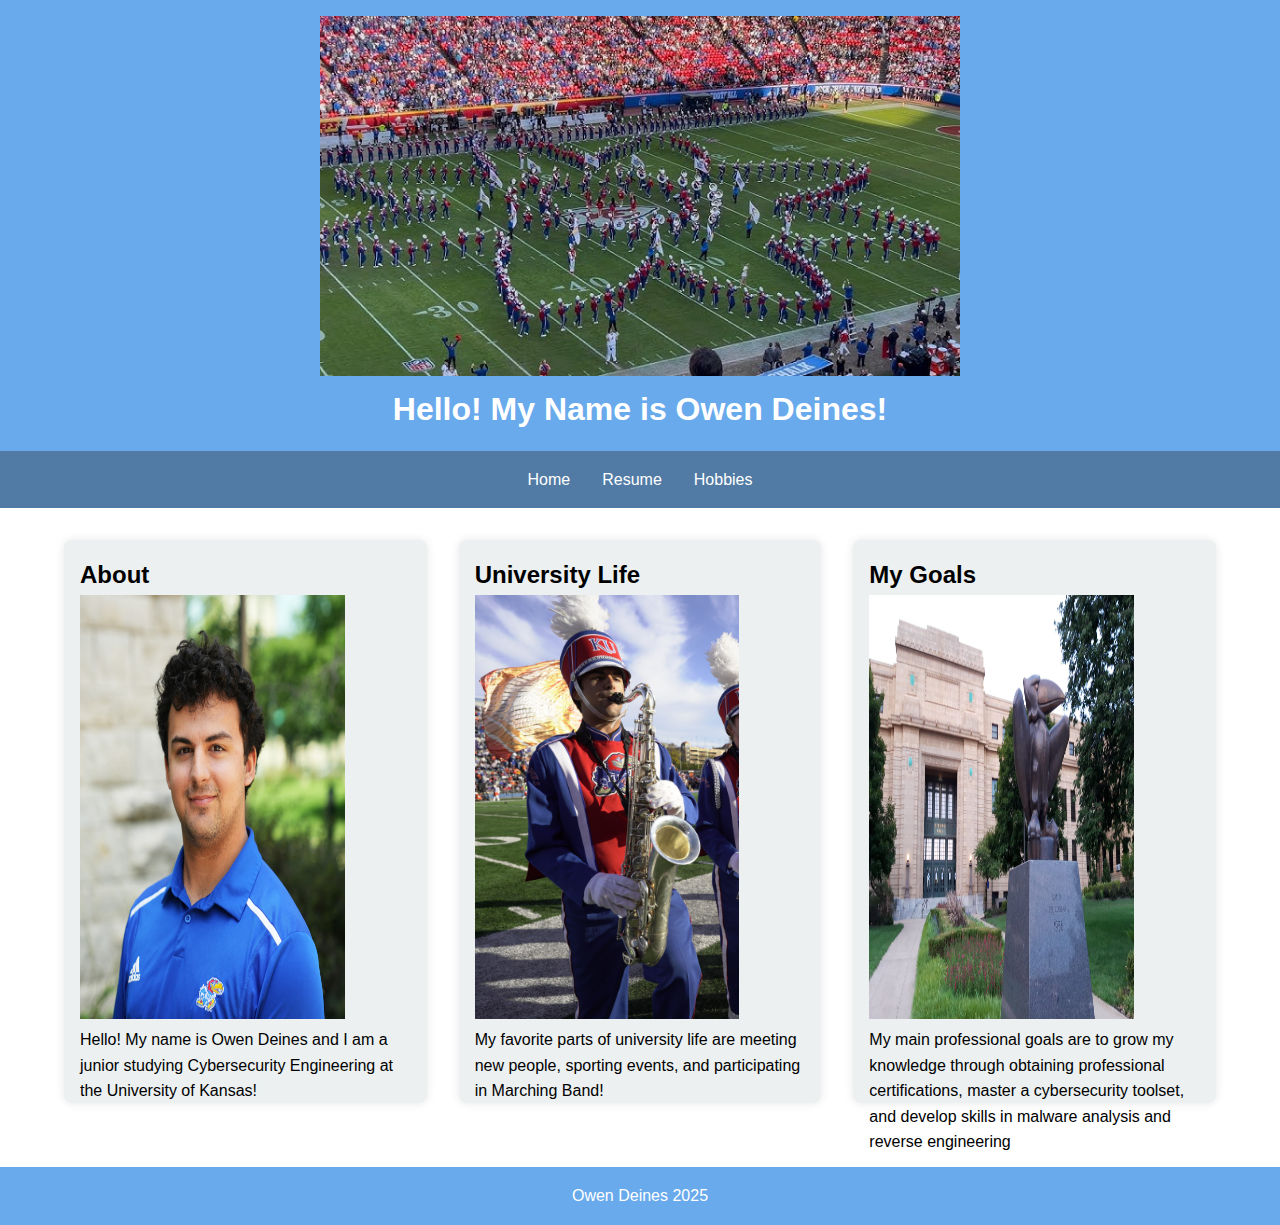
<file: index.html>
<!DOCTYPE html>
<html lang="en">
<head>
  <meta charset="UTF-8" />
  <meta name="viewport" content="width=device-width, initial-scale=1.0" />
  <link rel="icon" type="image/png" href="assets/OwenDeinesLogo.png">
  <link rel="stylesheet" href="css/home.css">
  <title>Home</title>
  
</head>
<body>
  <header>
    <img src="assets/hq720.jpg" width="50%" height="50%">
    <h1>Hello! My Name is Owen Deines!</h1>
    
  </header>

  <nav>
    <a href="index.html">Home</a>
    <a href="resume.html">Resume</a>
    <a href="hobbies.html">Hobbies</a>
  </nav>

  <div class="container">
    <div class="row">
      <div class="col">
        <h2>About</h2>
        <img src="assets/Headshot.jpg" width=80% height=80%>
        <p>Hello! My name is Owen Deines and I am a junior studying Cybersecurity Engineering at the University of Kansas!</p>
      </div>
      <div class="col">
        <h2>University Life</h2>
        <img src="assets/banner.jpg" width=80% height=80%>
        <p>My favorite parts of university life are meeting new people, sporting events, and participating in Marching Band!</p>
      </div>
      <div class="col">
        <h2>My Goals</h2>
        <img src="assets/StrongHall.jpg" width=80% height=80%>
        <p>My main professional goals are to grow my knowledge through obtaining professional certifications, master a cybersecurity toolset, and develop skills in malware analysis and reverse engineering</p>
      </div>
    </div>
  </div>

  <footer>
    <p> Owen Deines 2025</p>
  </footer>
</body>
</html>
</file>
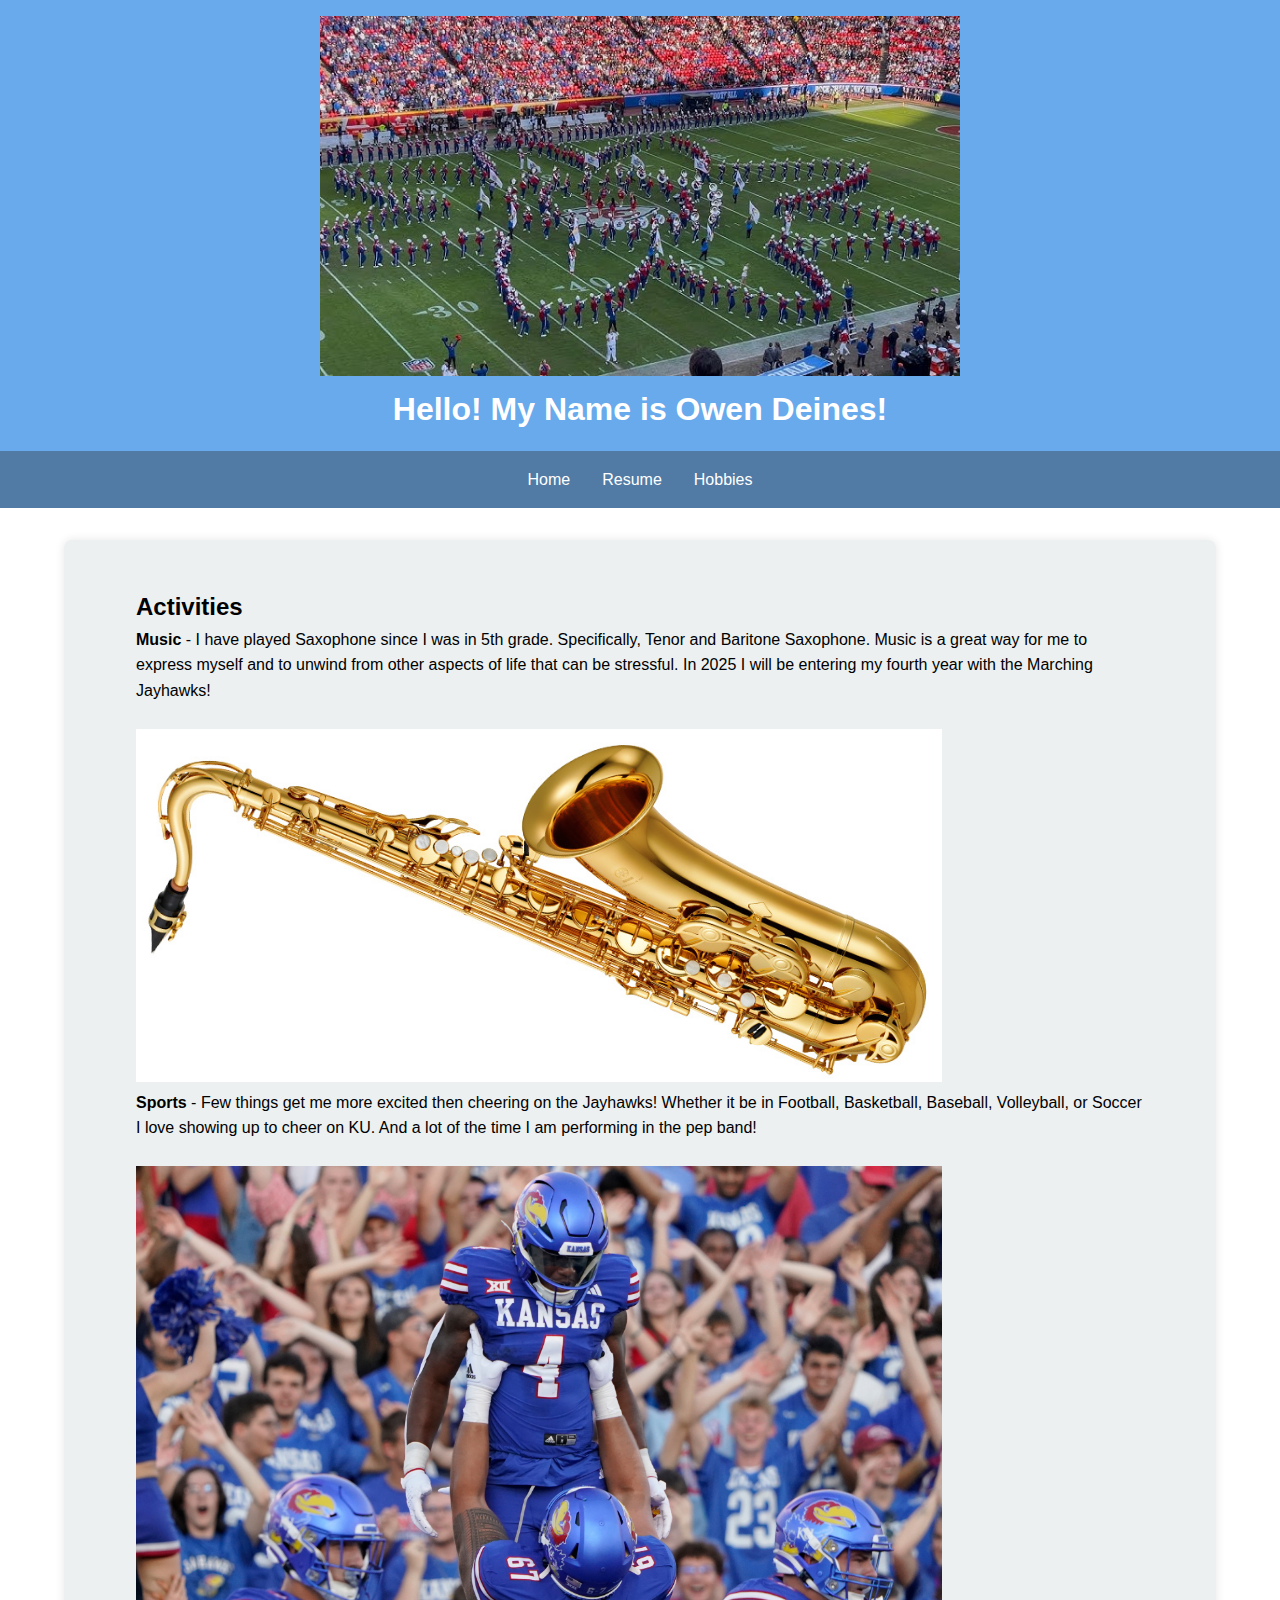
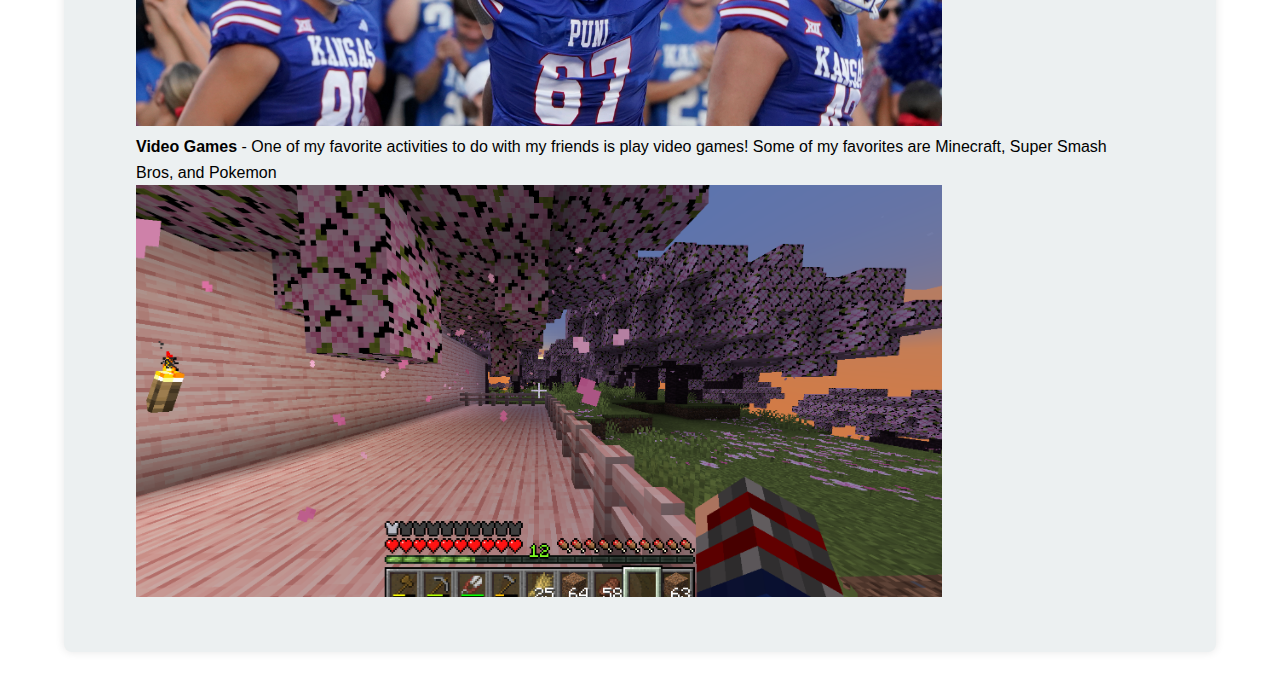
<file: hobbies.html>
<!DOCTYPE html>
<html lang='en'>
<head>
  <meta charset='UTF-8' />
  <meta name='viewport' content='width=device-width, initial-scale=1.0' />
  <link rel="icon" type="image/png" href="assets/OwenDeinesLogo.png">
  <link rel='stylesheet' href='css/home.css'>
  <title>Hobbies</title>
</head>
<body>
<header>
<img height="50%" src="assets/hq720.jpg" width="50%"/>
<h1>Hello! My Name is Owen Deines!</h1>
</header>
<nav>
<a href="index.html">Home</a>
<a href="resume.html">Resume</a>
<a href="hobbies.html">Hobbies</a>
</nav>
<div class='container'><div class='row'><div class='col'>
<body>



<div class="container">
<div class="column">
<h2>Activities</h2>
<ul id="TEXT">
  <li id="TEXT"><b>Music</b> - I have played Saxophone since I was in 5th grade. Specifically, Tenor and Baritone Saxophone. Music is a great way for me to express myself and to unwind from other aspects of life that can be stressful. In 2025 I will be entering my fourth year with the Marching Jayhawks!<br/><br/></li>
  <li><img height="80%" src="assets/Tenor-Sax.jpg" width="80%"/></li>
  <li id="TEXT"><b>Sports</b> - Few things get me more excited then cheering on the Jayhawks! Whether it be in Football, Basketball, Baseball, Volleyball, or Soccer I love showing up to cheer on KU. And a lot of the time I am performing in the pep band!<br/><br/></li>
  <li><img height="80%" src="assets/KansasFootball.jpg" width="80%"/></li>
  <li id="TEXT"><b>Video Games</b> - One of my favorite activities to do with my friends is play video games! Some of my favorites are Minecraft, Super Smash Bros, and Pokemon</li>
  <li><img height="80%" src="assets/Screenshot (83).png" width="80%"/></li>
</ul>
</div>
<div class="column">
<h2></h2>
<ul>



</ul>
</div>
</div>
</body>
</div></div></div>
</body>
</html>
</file>
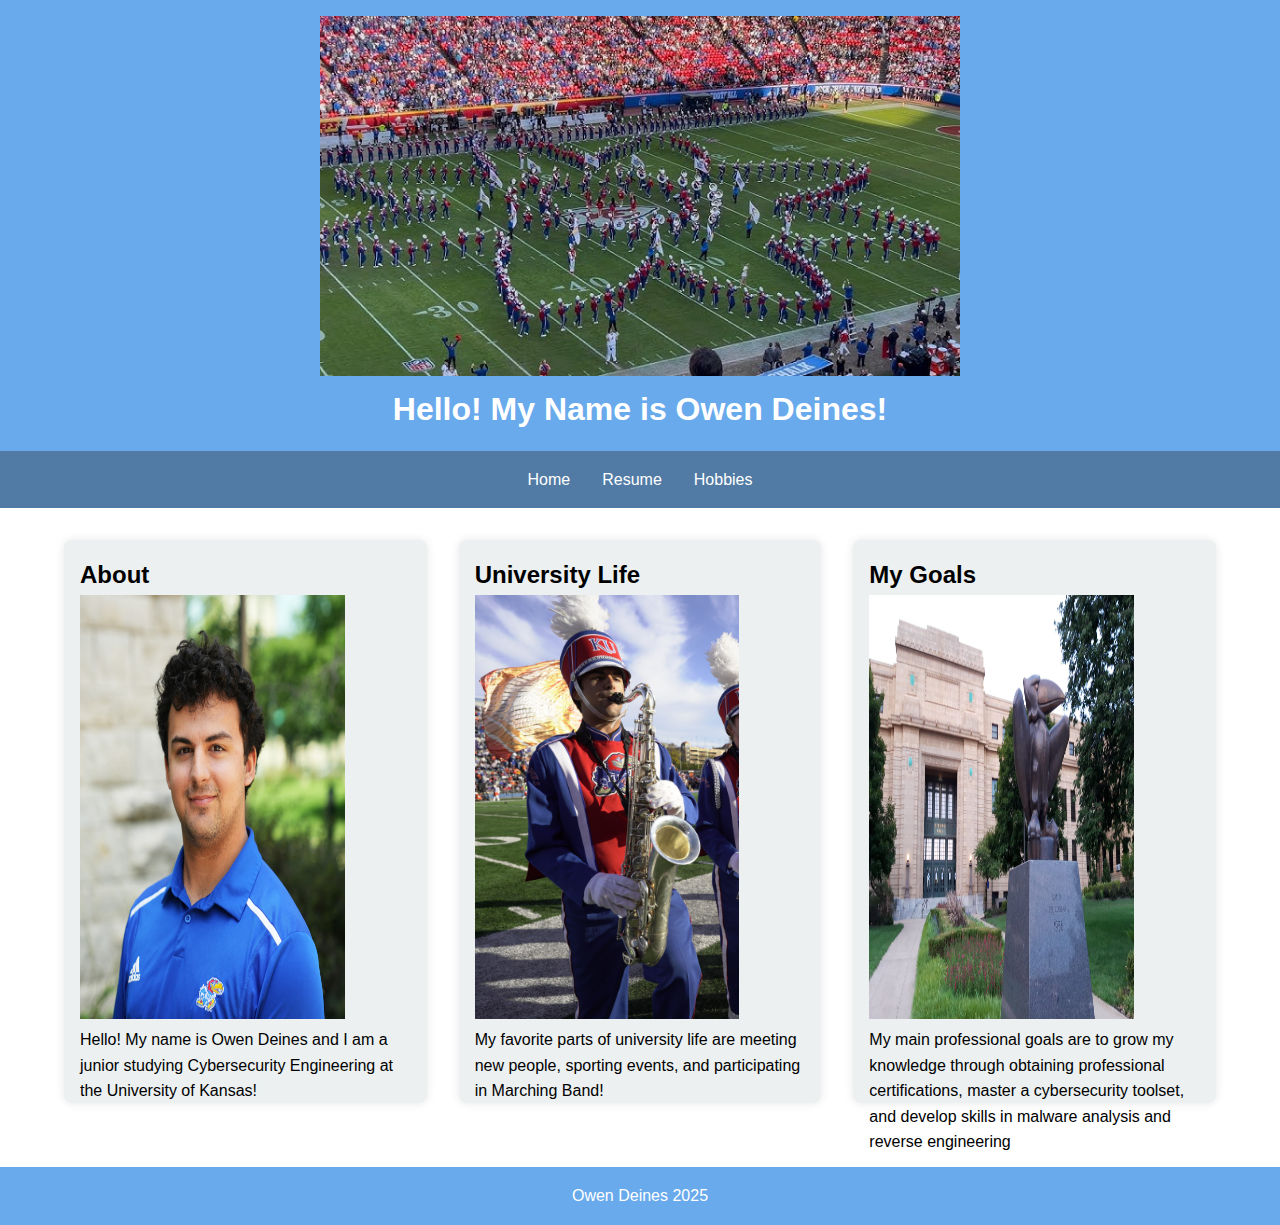
<file: home.html>
<!DOCTYPE html>
<html lang="en">
<head>
  <meta charset="UTF-8" />
  <meta name="viewport" content="width=device-width, initial-scale=1.0" />
  <link rel="stylesheet" href="css/home.css">
  <title>Home</title>
  
</head>
<body>
  <header>
    <img src="assets/hq720.jpg" width="50%" height="50%">
    <h1>Hello! My Name is Owen Deines!</h1>
    
  </header>

  <nav>
    <a href="home.html">Home</a>
    <a href="resume.html">Resume</a>
    <a href="hobbies.html">Hobbies</a>
  </nav>

  <div class="container">
    <div class="row">
      <div class="col">
        <h2>About</h2>
        <img src="assets/Headshot.jpg" width=80% height=80%>
        <p>Hello! My name is Owen Deines and I am a junior studying Cybersecurity Engineering at the University of Kansas!</p>
      </div>
      <div class="col">
        <h2>University Life</h2>
        <img src="assets/banner.jpg" width=80% height=80%>
        <p>My favorite parts of university life are meeting new people, sporting events, and participating in Marching Band!</p>
      </div>
      <div class="col">
        <h2>My Goals</h2>
        <img src="assets/StrongHall.jpg" width=80% height=80%>
        <p>My main professional goals are to grow my knowledge through obtaining professional certifications, master a cybersecurity toolset, and develop skills in malware analysis and reverse engineering</p>
      </div>
    </div>
  </div>

  <footer>
    <p> Owen Deines 2025</p>
  </footer>
</body>
</html>
</file>
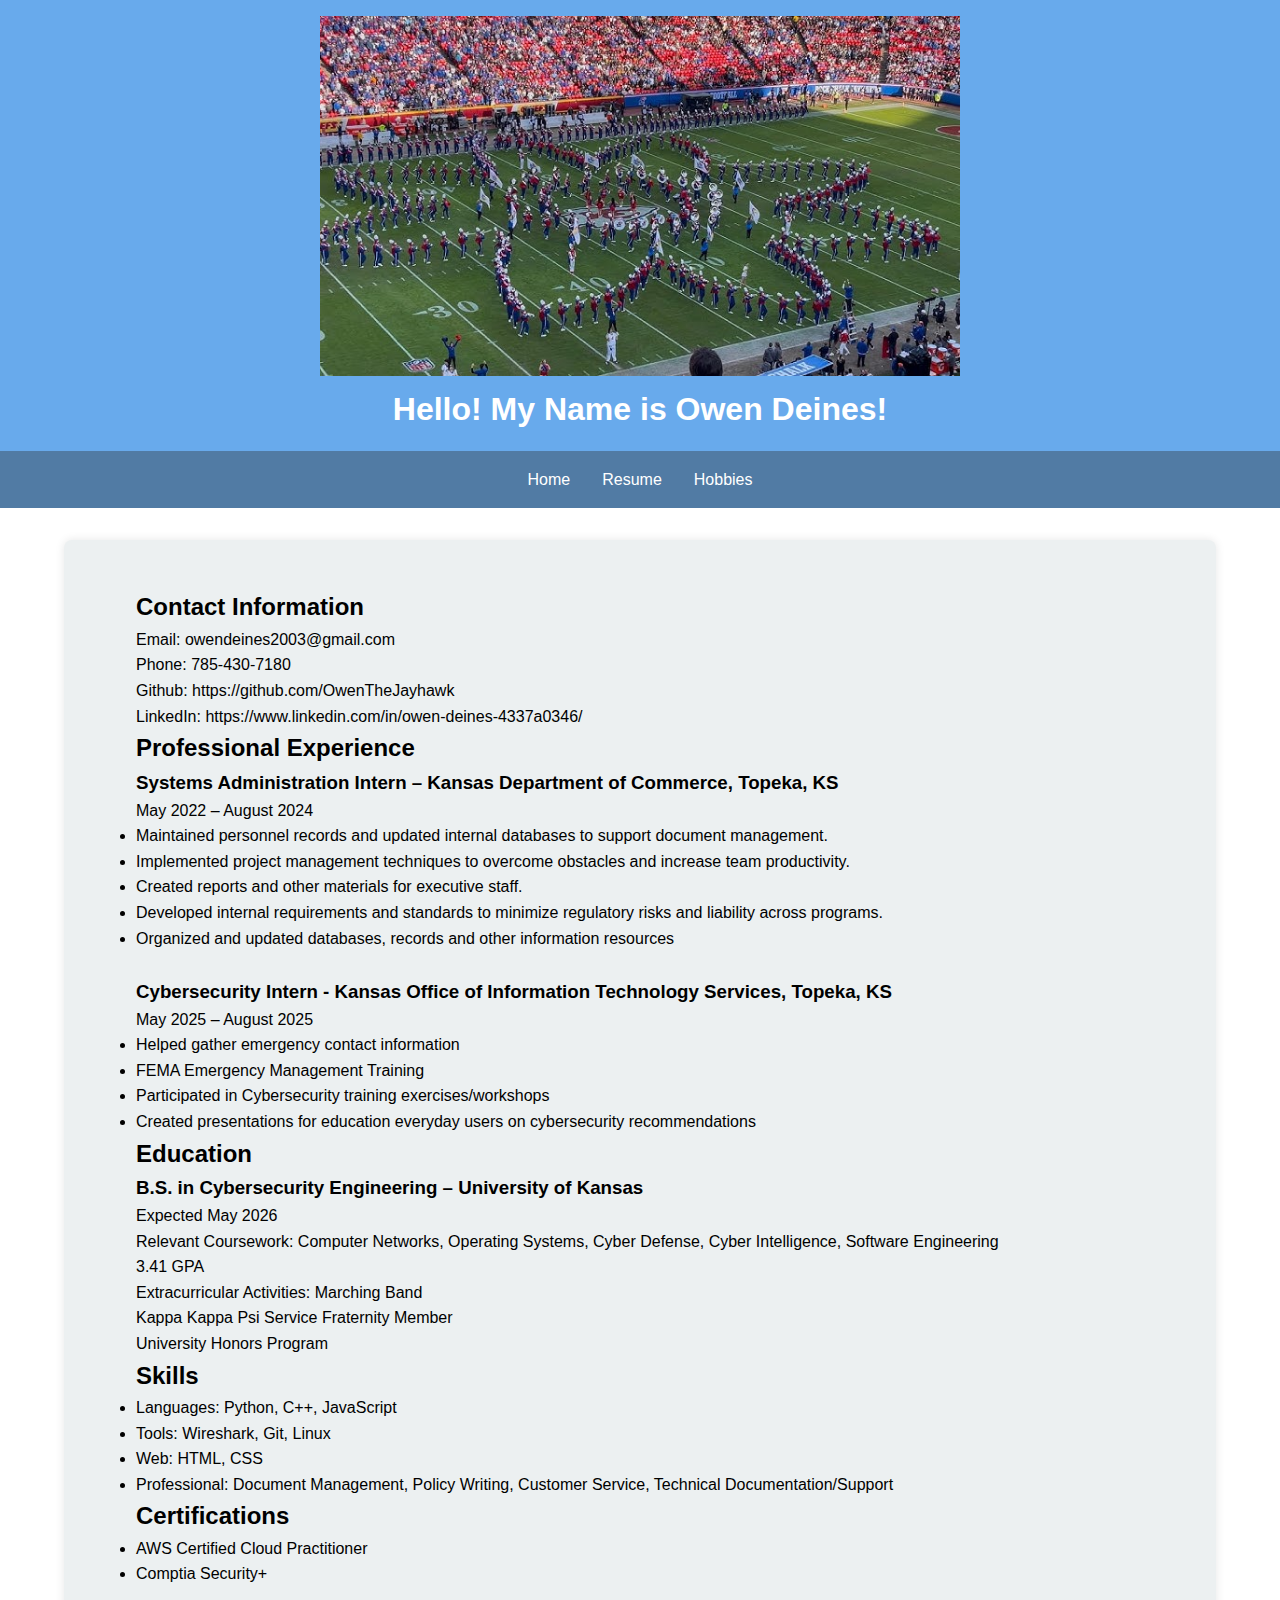
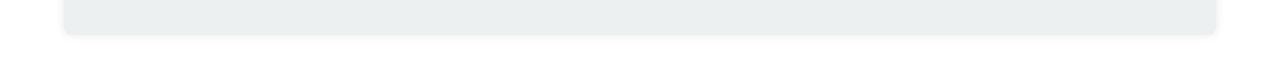
<file: resume.html>
<!DOCTYPE html>
<html lang='en'>
<head>
  <meta charset='UTF-8' />
  <meta name='viewport' content='width=device-width, initial-scale=1.0' />
  <link rel="icon" type="image/png" href="assets/OwenDeinesLogo.png">
  <link rel='stylesheet' href='css/home.css'>
  <title>Resume</title>
</head>
<body>
<header>
<img height="50%" src="assets/hq720.jpg" width="50%"/>
<h1>Hello! My Name is Owen Deines!</h1>
</header>
<nav>
<a href="index.html">Home</a>
<a href="resume.html">Resume</a>
<a href="hobbies.html">Hobbies</a>
</nav>
<div class='container'><div class='row'><div class='col'>
<body>

<div class="container">
<section>
<h2>Contact Information</h2>
<p>Email: owendeines2003@gmail.com</p>
<p>Phone: 785-430-7180</p>
<p>Github: https://github.com/OwenTheJayhawk</p>
<p>LinkedIn: https://www.linkedin.com/in/owen-deines-4337a0346/</p>
</section>
<section>
<h2>Professional Experience</h2>
<div class="job">
<h3>Systems Administration Intern – Kansas Department of Commerce, Topeka, KS</h3>
<div class="date">May 2022 – August 2024</div>
<ul>
<li>Maintained personnel records and updated internal databases to support document management.</li>
<li>Implemented project management techniques to overcome obstacles and increase team productivity.</li>
<li>Created reports and other materials for executive staff.</li>
<li>Developed internal requirements and standards to minimize regulatory risks and liability across programs.</li>
<li>Organized and updated databases, records and other information resources</li>
</ul>
<br>
<h3>Cybersecurity Intern - Kansas Office of Information Technology Services, Topeka, KS</h3>
<div class="date">May 2025 – August 2025</div>
<ul>
<li>Helped gather emergency contact information</li>
<li>FEMA Emergency Management Training</li>
<li>Participated in Cybersecurity training exercises/workshops</li>
<li>Created presentations for education everyday users on cybersecurity recommendations</li>
</ul>
</div>
</section>
<section>
<h2>Education</h2>
<div class="education-item">
<h3>B.S. in Cybersecurity Engineering – University of Kansas</h3>
<div class="date">Expected May 2026</div>
<p>Relevant Coursework: Computer Networks, Operating Systems, Cyber Defense, Cyber Intelligence, Software Engineering</p>
<p>3.41 GPA</p>
<p>Extracurricular Activities: Marching Band</p>
<p>Kappa Kappa Psi Service Fraternity Member</p>
<p>University Honors Program</p>
</div>
</section>
<section>
<h2>Skills</h2>
<ul class="skills">
<li>Languages: Python, C++, JavaScript</li>
<li>Tools: Wireshark, Git, Linux</li>
<li>Web: HTML, CSS</li>
<li>Professional: Document Management, Policy Writing, Customer Service, Technical Documentation/Support</li>
</ul>
</section>
<section>
<h2>Certifications</h2>
<ul class="skills">
<li>AWS Certified Cloud Practitioner</li>
<li>Comptia Security+</li>
</ul>
</section>
</div>
</body>
</div></div></div>
</body>
</html>
</file>
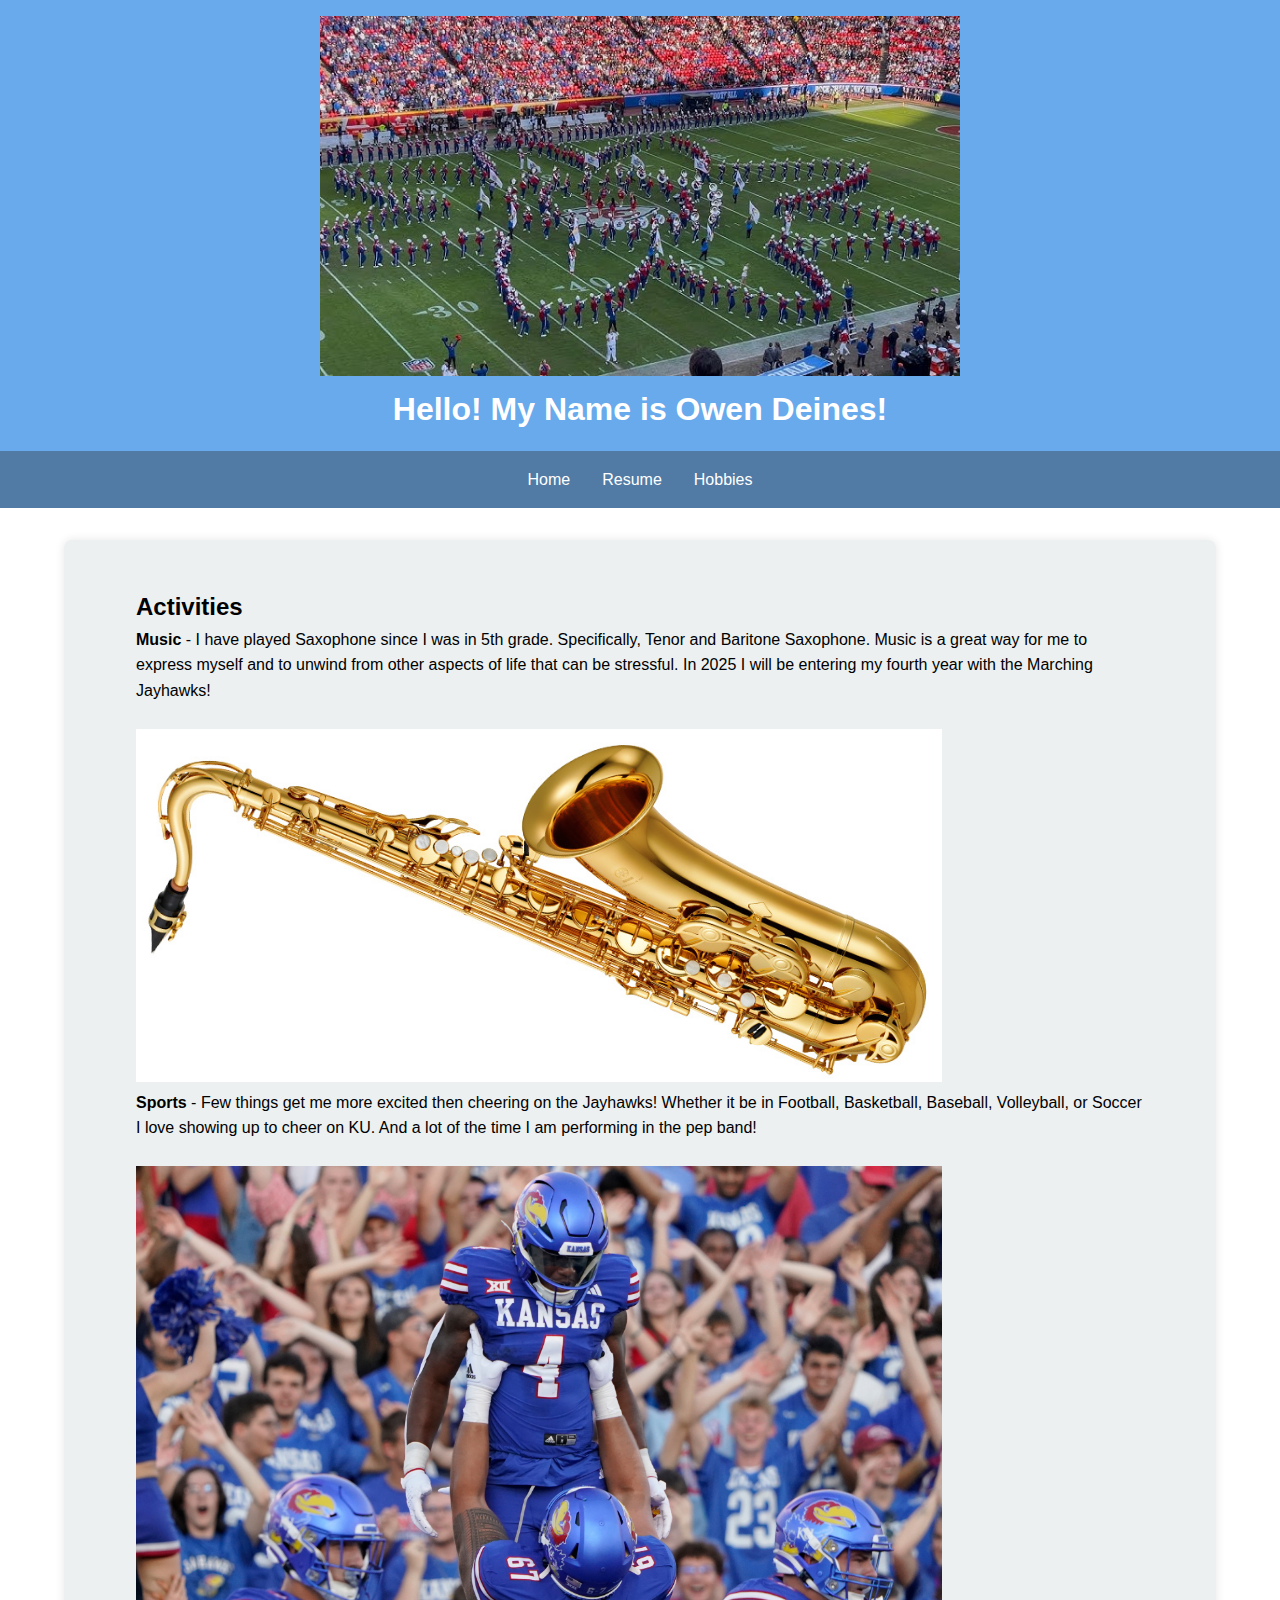
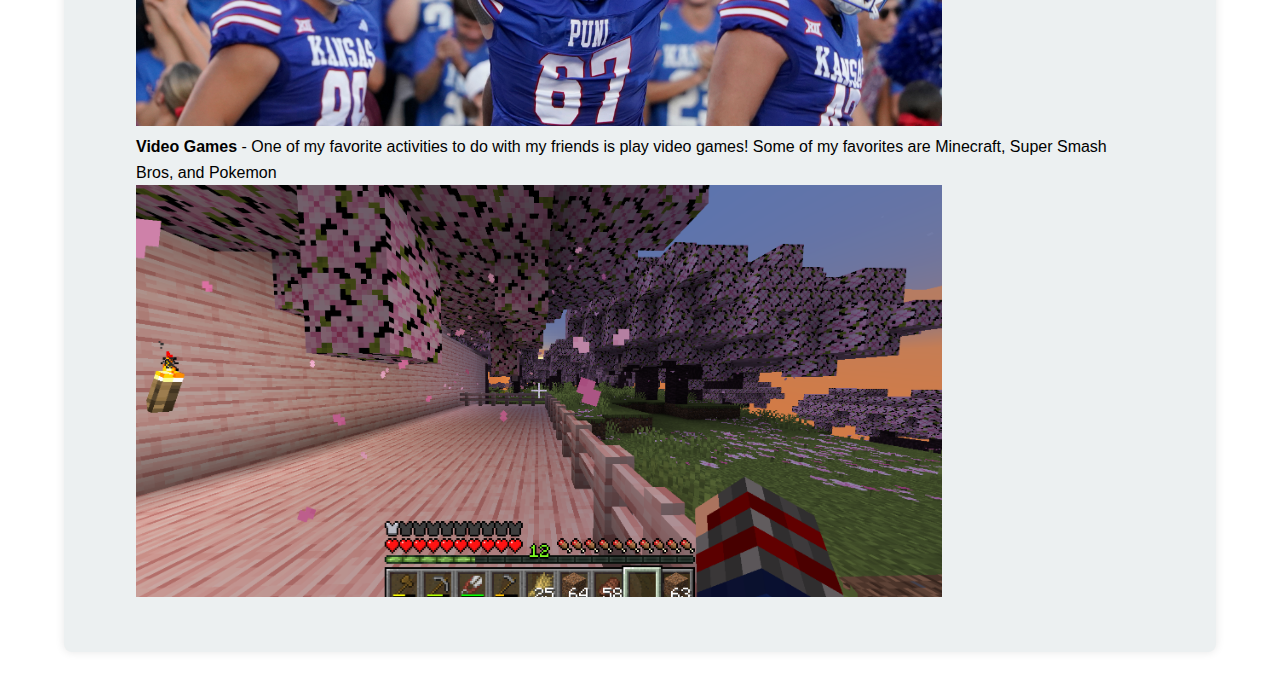
<file: Updated_Personal_Website/hobbies.html>
<!DOCTYPE html>
<html lang='en'>
<head>
  <meta charset='UTF-8' />
  <meta name='viewport' content='width=device-width, initial-scale=1.0' />
  <link rel='stylesheet' href='css/home.css'>
  <title>Hobbies</title>
</head>
<body>
<header>
<img height="50%" src="assets/hq720.jpg" width="50%"/>
<h1>Hello! My Name is Owen Deines!</h1>
</header>
<nav>
<a href="home.html">Home</a>
<a href="resume.html">Resume</a>
<a href="hobbies.html">Hobbies</a>
</nav>
<div class='container'><div class='row'><div class='col'>
<body>



<div class="container">
<div class="column">
<h2>Activities</h2>
<ul id="TEXT">
  <li id="TEXT"><b>Music</b> - I have played Saxophone since I was in 5th grade. Specifically, Tenor and Baritone Saxophone. Music is a great way for me to express myself and to unwind from other aspects of life that can be stressful. In 2025 I will be entering my fourth year with the Marching Jayhawks!<br/><br/></li>
  <li><img height="80%" src="assets/Tenor-Sax.jpg" width="80%"/></li>
  <li id="TEXT"><b>Sports</b> - Few things get me more excited then cheering on the Jayhawks! Whether it be in Football, Basketball, Baseball, Volleyball, or Soccer I love showing up to cheer on KU. And a lot of the time I am performing in the pep band!<br/><br/></li>
  <li><img height="80%" src="assets/KansasFootball.jpg" width="80%"/></li>
  <li id="TEXT"><b>Video Games</b> - One of my favorite activities to do with my friends is play video games! Some of my favorites are Minecraft, Super Smash Bros, and Pokemon</li>
  <li><img height="80%" src="assets/Screenshot (83).png" width="80%"/></li>
</ul>
</div>
<div class="column">
<h2></h2>
<ul>



</ul>
</div>
</div>
</body>
</div></div></div>
</body>
</html>
</file>
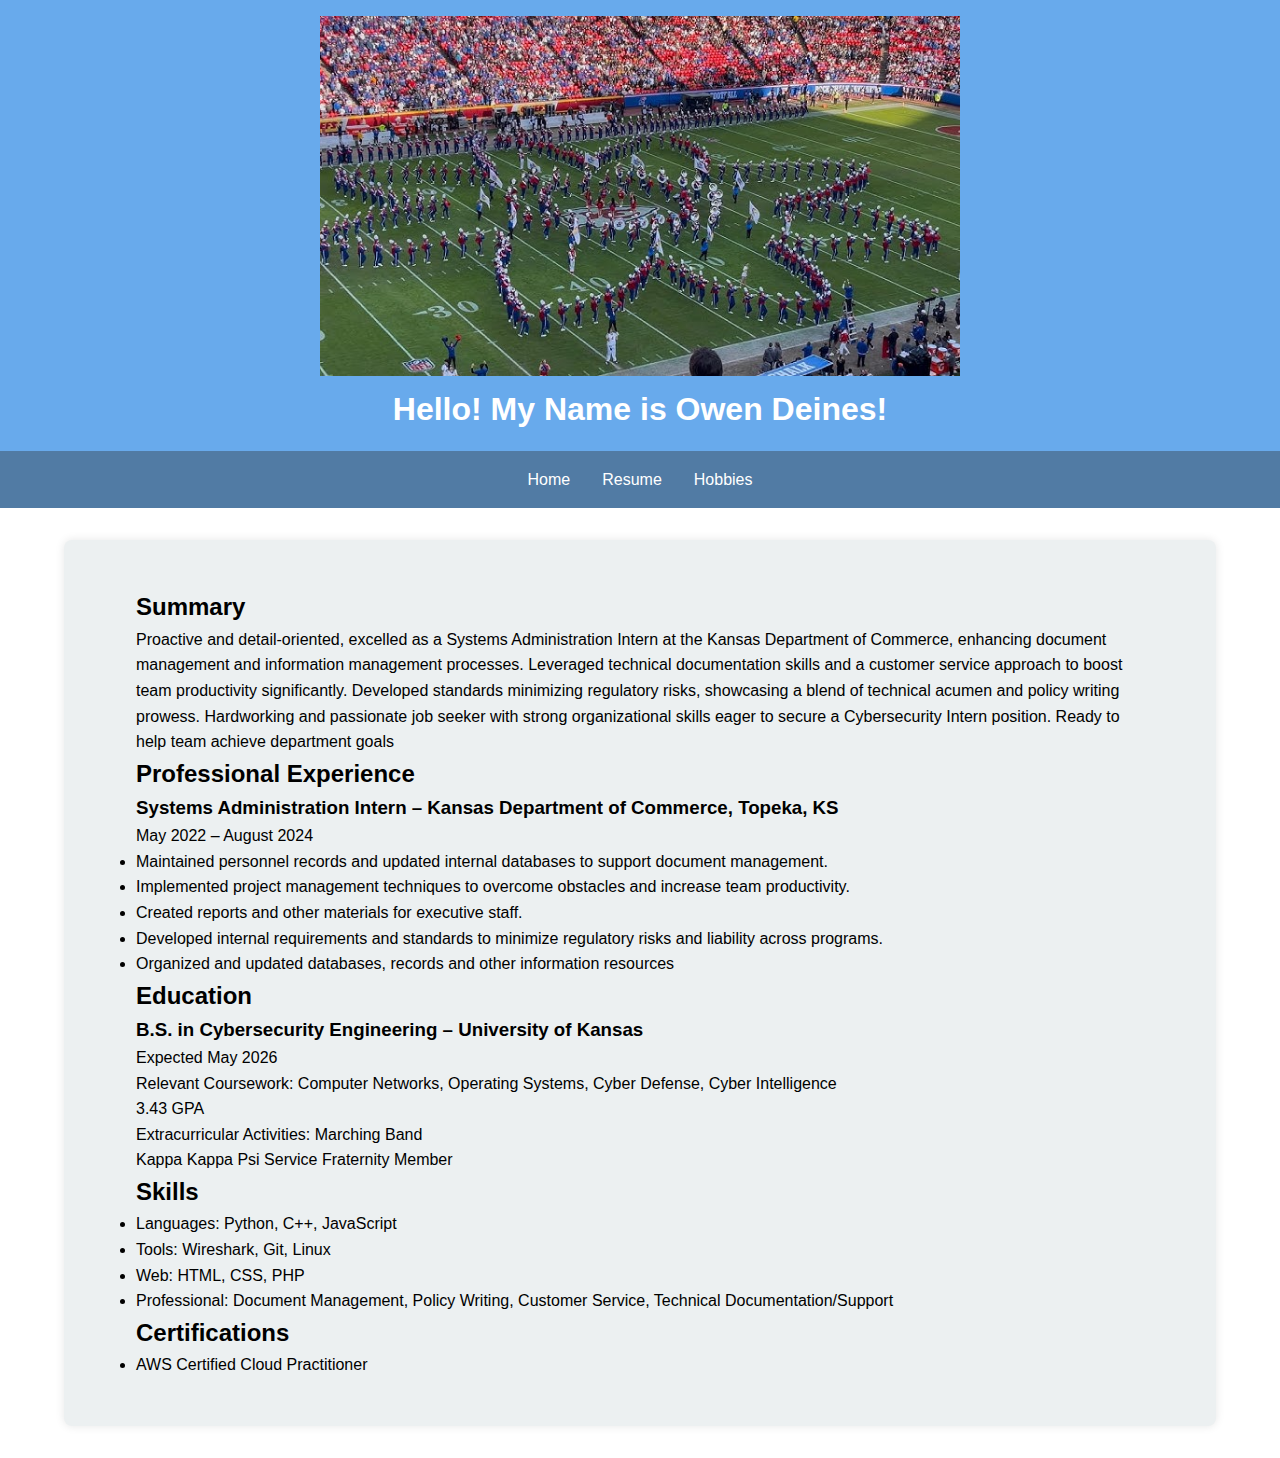
<file: Updated_Personal_Website/resume.html>
<!DOCTYPE html>
<html lang='en'>
<head>
  <meta charset='UTF-8' />
  <meta name='viewport' content='width=device-width, initial-scale=1.0' />
  <link rel='stylesheet' href='css/home.css'>
  <title>Resume</title>
</head>
<body>
<header>
<img height="50%" src="assets/hq720.jpg" width="50%"/>
<h1>Hello! My Name is Owen Deines!</h1>
</header>
<nav>
<a href="home.html">Home</a>
<a href="resume.html">Resume</a>
<a href="hobbies.html">Hobbies</a>
</nav>
<div class='container'><div class='row'><div class='col'>
<body>

<div class="container">
<section>
<h2>Summary</h2>
<p> Proactive and detail-oriented, excelled as a Systems Administration Intern at the Kansas
        Department of Commerce, enhancing document management and information management
        processes. Leveraged technical documentation skills and a customer service approach to boost
        team productivity significantly. Developed standards minimizing regulatory risks, showcasing a
        blend of technical acumen and policy writing prowess. Hardworking and passionate job seeker
        with strong organizational skills eager to secure a Cybersecurity Intern position. Ready to help
        team achieve department goals</p>
</section>
<section>
<h2>Professional Experience</h2>
<div class="job">
<h3>Systems Administration Intern – Kansas Department of Commerce, Topeka, KS</h3>
<div class="date">May 2022 – August 2024</div>
<ul>
<li>Maintained personnel records and updated internal databases to support document management.</li>
<li>Implemented project management techniques to overcome obstacles and increase team productivity.</li>
<li>Created reports and other materials for executive staff.</li>
<li>Developed internal requirements and standards to minimize regulatory risks and liability across programs.</li>
<li>Organized and updated databases, records and other information resources</li>
</ul>
</div>
</section>
<section>
<h2>Education</h2>
<div class="education-item">
<h3>B.S. in Cybersecurity Engineering – University of Kansas</h3>
<div class="date">Expected May 2026</div>
<p>Relevant Coursework: Computer Networks, Operating Systems, Cyber Defense, Cyber Intelligence</p>
<p>3.43 GPA</p>
<p>Extracurricular Activities: Marching Band</p>
<p>Kappa Kappa Psi Service Fraternity Member</p>
</div>
</section>
<section>
<h2>Skills</h2>
<ul class="skills">
<li>Languages: Python, C++, JavaScript</li>
<li>Tools: Wireshark, Git, Linux</li>
<li>Web: HTML, CSS, PHP</li>
<li>Professional: Document Management, Policy Writing, Customer Service, Technical Documentation/Support</li>
</ul>
</section>
<section>
<h2>Certifications</h2>
<ul class="skills">
<li>AWS Certified Cloud Practitioner</li>
</ul>
</section>
</div>
</body>
</div></div></div>
</body>
</html>
</file>
<file: css/home.css>
* {
    box-sizing: border-box;
    margin: 0;
    padding: 0;
    
  }

  body {
    font-family: Arial, sans-serif;
    line-height: 1.6;
  }

  header {
    background: #68aaec;
    color: #fff;
    padding: 1em 0;
    text-align: center;
    
    
  }

  nav {
    display: flex;
    justify-content: center;
    flex-wrap: wrap;
    background: #517ba4;
  }

  nav a {
    color: white;
    padding: 1em;
    text-decoration: none;
    text-align: center;
  }

  nav a:hover {
    background: #b50f17;
  }

  .container {
    width: 90%;
    max-width: 1200px;
    margin: auto;
    padding: 2em 0;
    
  }

  .row {
    display: flex;
    flex-wrap: wrap;
    gap: 2em;
  }

  .col {
    flex: 1;
    min-width: 280px;
    background: #ecf0f1;
    padding: 1em;
    border-radius: 8px;
    box-shadow: 0 0 10px rgba(0,0,0,0.1);
  }

  footer {
    background: #68aaec;
    color: #fff;
    text-align: center;
    padding: 1em 0;
    margin-top: 2em;
  }

  @media (max-width: 768px) {
    nav {
      flex-direction: column;
    }

    .row {
      flex-direction: column;
    }
  }

  #TEXT {
    list-style-type: none;
  }
</file>
<file: Updated_Personal_Website/css/home.css>
* {
    box-sizing: border-box;
    margin: 0;
    padding: 0;
    
  }

  body {
    font-family: Arial, sans-serif;
    line-height: 1.6;
  }

  header {
    background: #68aaec;
    color: #fff;
    padding: 1em 0;
    text-align: center;
    
    
  }

  nav {
    display: flex;
    justify-content: center;
    flex-wrap: wrap;
    background: #517ba4;
  }

  nav a {
    color: white;
    padding: 1em;
    text-decoration: none;
    text-align: center;
  }

  nav a:hover {
    background: #b50f17;
  }

  .container {
    width: 90%;
    max-width: 1200px;
    margin: auto;
    padding: 2em 0;
    
  }

  .row {
    display: flex;
    flex-wrap: wrap;
    gap: 2em;
  }

  .col {
    flex: 1;
    min-width: 280px;
    background: #ecf0f1;
    padding: 1em;
    border-radius: 8px;
    box-shadow: 0 0 10px rgba(0,0,0,0.1);
  }

  footer {
    background: #68aaec;
    color: #fff;
    text-align: center;
    padding: 1em 0;
    margin-top: 2em;
  }

  @media (max-width: 768px) {
    nav {
      flex-direction: column;
    }

    .row {
      flex-direction: column;
    }
  }

  #TEXT {
    list-style-type: none;
  }
</file>
